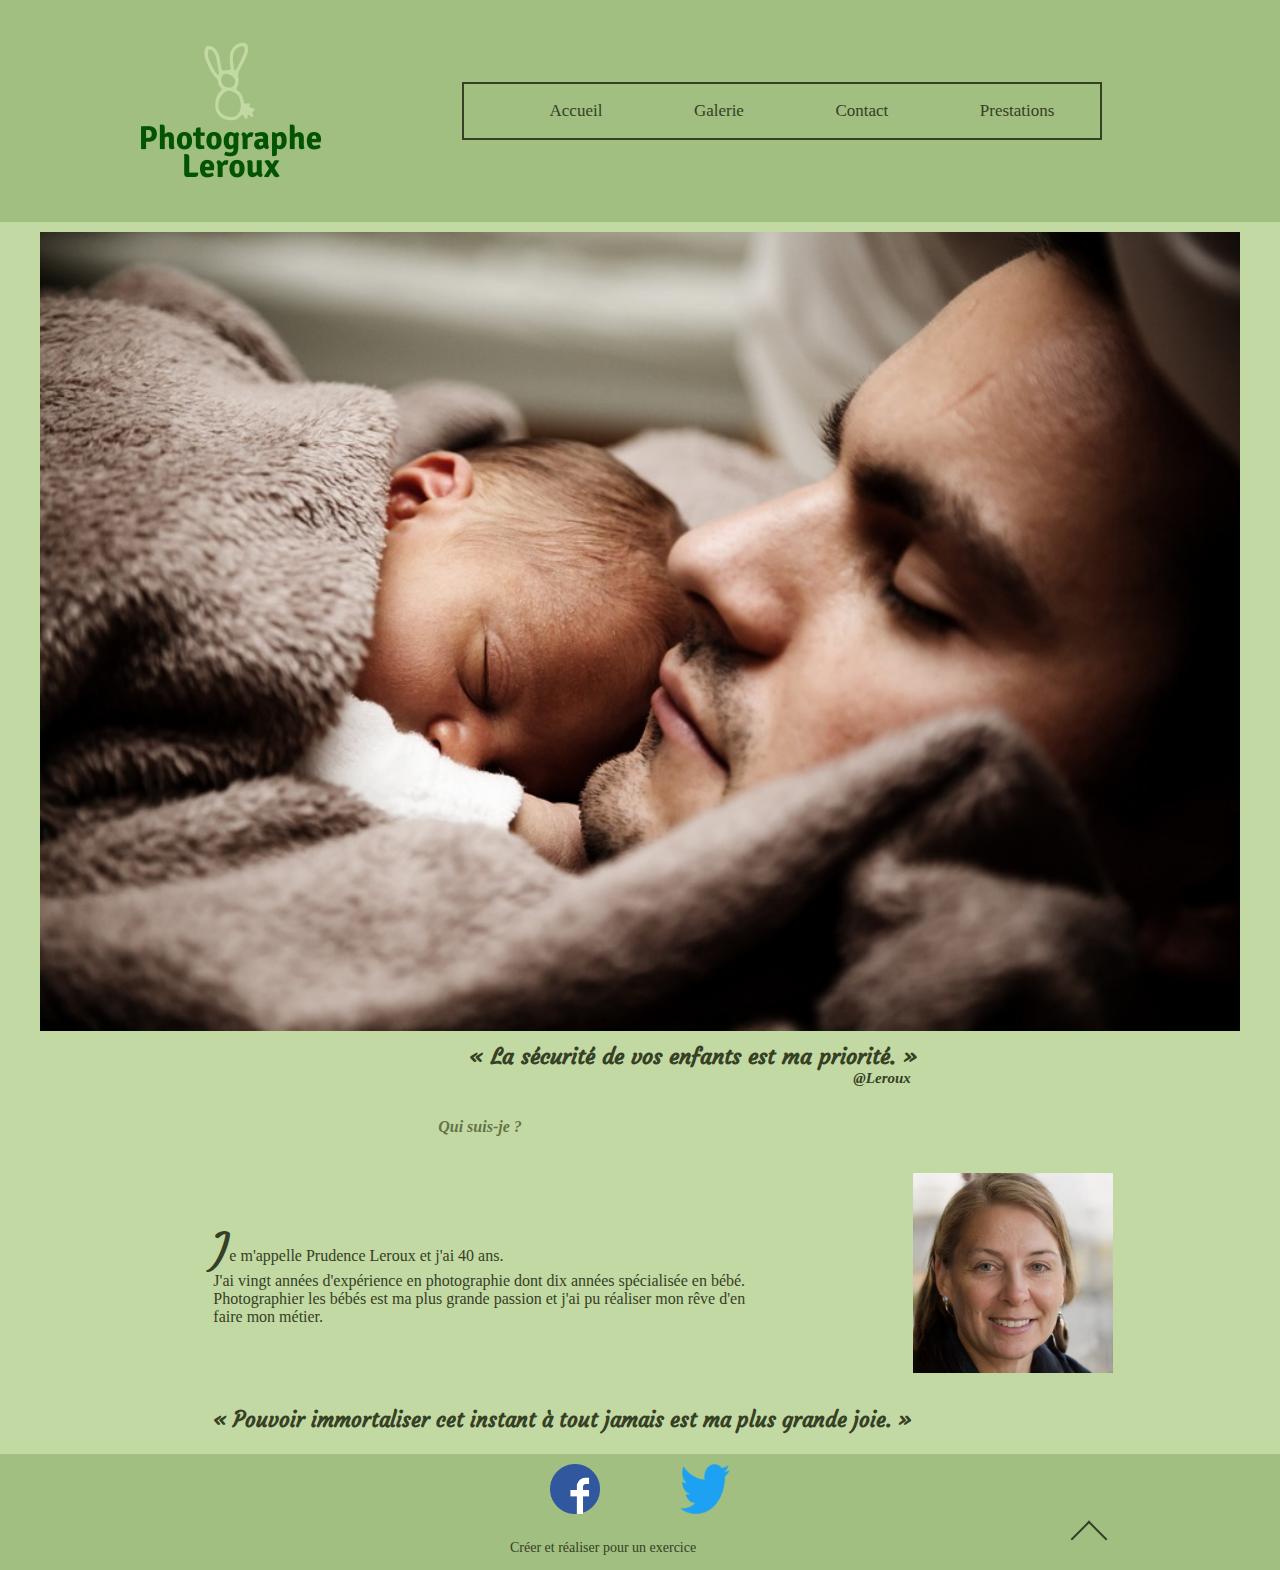
<file: index.html>
<!DOCTYPE html>
<html lang="en">
<head>
    <meta charset="UTF-8">
    <meta name="viewport" content="width=device-width, initial-scale=1.0">
    <meta http-equiv="X-UA-Compatible" content="ie=edge">

    <link rel="shortcut icon" type="image/png" href="pictures/favicon.jpeg"/>
    <link href="style.css" rel="stylesheet" type="text/css" />

    <title>Photographe Bébé Leroux</title>
</head>
<body>
    <header class="header">
        <figure class="logoleroux">
            <img src="pictures/lerouxlogo.png" alt="logo from the photography site" />
        </figure>
        <nav class="navtop">
            <ul>
                <a href="index.html"><li>Accueil</li></a>
                <a href="galerie.html"><li>Galerie</li></a>
                <a href="contact.html"><li>Contact</li></a>
                <a href="prestation.html"><li>Prestations</li></a>
            </ul>
        </nav>
    </header>
    <main class="main">
        <figure class="babypicture">
            <img src="pictures/bebe2.jpg" alt="picture baby" class="picturebaby"/>
        </figure>

        <h3 class="quote">« La sécurité de vos enfants est ma priorité. »</h3>

        <h4 class="author">@Leroux</h4>

        <h5 class="titlepresentation">Qui suis-je ?</h5>

        <p class="presentation">Je m'appelle Prudence Leroux et j'ai 40 ans. 
            <br />
            J'ai vingt années d'expérience en photographie dont dix années spécialisée en bébé.
            <br />
            Photographier les bébés est ma plus grande passion et j'ai pu réaliser mon rêve d'en faire mon métier.
            <br />
        </p>

        <figure class="lerouxhead"> 
            <img src="pictures/leroux.jpeg" alt="head leroux" class="headleroux"/>
        </figure>

        <h3 class="quotetwo">« Pouvoir immortaliser cet instant à tout jamais est ma plus grande joie. »</h3>
    </main>
    <footer class="footer">
        <figure class="facebookpicture">
            <img src="pictures/facebook.png" alt="logo facebook" class="facebook"/>
        </figure>
        <figure class="twitterpicture">
            <img src="pictures/twitter.png" alt="twitter logo" class="twitter"/>
        </figure>

        <br />

        <p class="final">Créer et réaliser pour un exercice</p>

        <a href="#"><span class="arrowtop"></span></a>
    </footer>
</body>
</html>
</file>
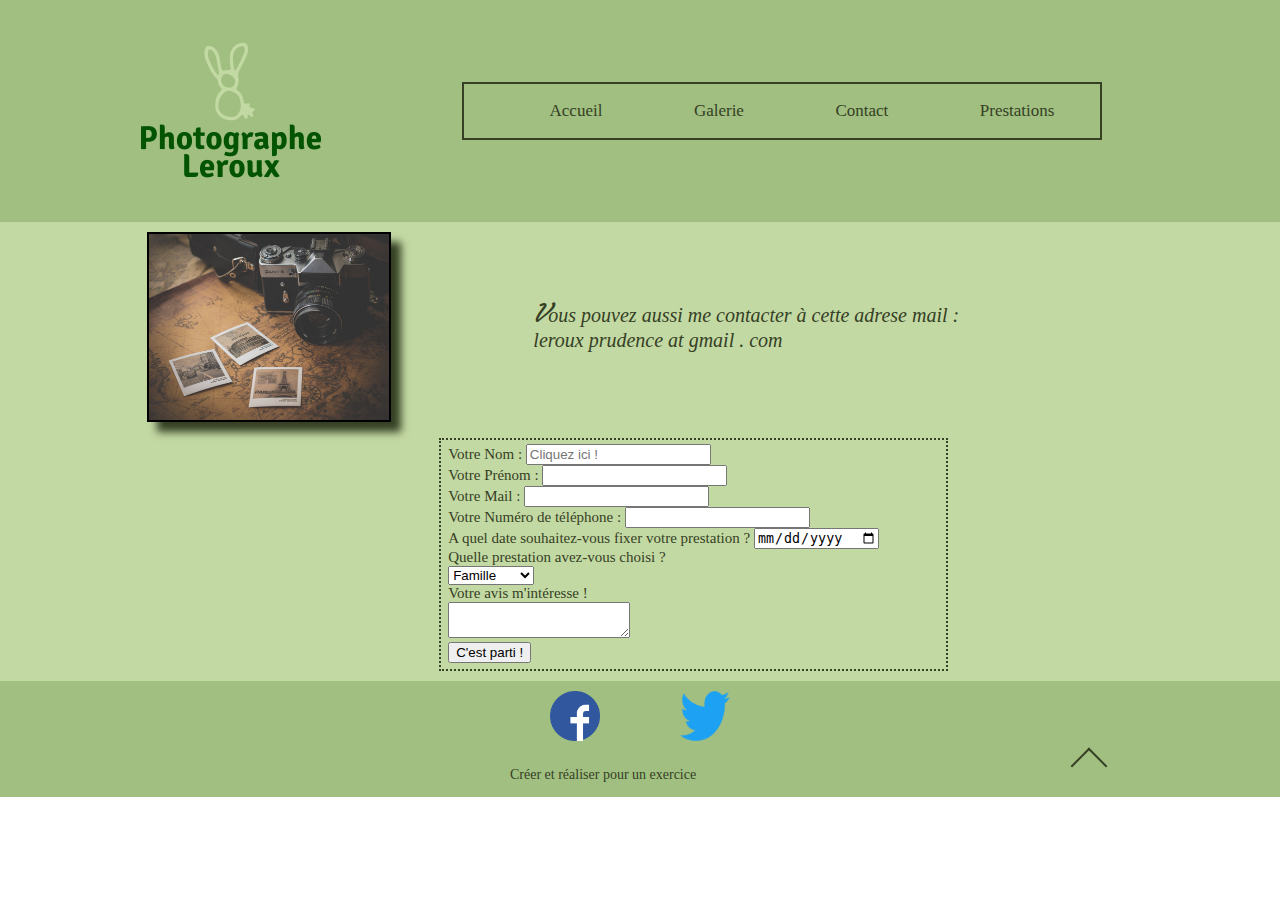
<file: contact.html>
<!DOCTYPE html>
<html lang="en">
<head>
    <meta charset="UTF-8">
    <meta name="viewport" content="width=device-width, initial-scale=1.0">
    <meta http-equiv="X-UA-Compatible" content="ie=edge">
    <link rel="shortcut icon" type="image/png" href="pictures/favicon.jpeg"/>
    <link href="style.css" rel="stylesheet" type="text/css" />

    <title>Photographe Bébé Leroux</title>
</head>
<body>
    <header class="header">
        <figure class="logoleroux">
            <img src="pictures/lerouxlogo.png" alt="logo from the photography site" />
        </figure>
        <nav class="navtop">
            <ul>
                <a href="index.html"><li>Accueil</li></a>
                <a href="galerie.html"><li>Galerie</li></a>
                <a href="contact.html"><li>Contact</li></a>
                <a href="prestation.html"><li>Prestations</li></a>
            </ul>
        </nav>
    </header>
    <main class="main">
            <figure class="camerapicture">
                    <img src="pictures/image.jpg" alt="picture represent camera" class="camera">
                </figure>
        <p class="contactmail">Vous pouvez aussi me contacter à cette adrese mail :
            <br />
            leroux prudence at gmail . com
        </p>
       

       <div class="form">
           <fieldset>
                <form method="post">
                    <label for="nom">Votre Nom :</label>
                        <input type="text" name="nom" id="nom" placeholder="Cliquez ici !" />
                    <br />
                    <label for="prenom">Votre Prénom :</label>
                        <input type="text" name="prenom" id="prenom" />
                    <br />
                    <label for="email">Votre Mail :</label>
                        <input type="email" name="email" id="email" />
                    <br />
                    <label for="num">Votre Numéro de téléphone :</label>
                        <input type="tel" name="tel" id="num" />
                    <br />
                    <label for="date">A quel date souhaitez-vous fixer votre prestation ?</label>
                        <input type="date" name="date" id="date" />
                    <br />
                    <label for="presta">Quelle prestation avez-vous choisi ?</label>
                        <br />
                        <select name="presta" id="presta">
                            <option value="famille">Famille</option>
                            <option value="bebe">Bébé</option>
                            <option value="enfants">Enfants</option>
                            <option value="grossesse">Grossesse</option>
                        </select>
                        <br />
                        <label for="avis">Votre avis m'intéresse !</label>
                        <br />
                        <textarea name="avis" id="avis"></textarea>
                    <br />
                    <input type="submit" value="C'est parti !" class="envoi">
                </form>
           </fieldset>
       </div>
    </main>
    <footer class="footer">
        <figure class="facebookpicture">
            <img src="pictures/facebook.png" alt="logo facebook" class="facebook"/>
        </figure>
        <figure class="twitterpicture">
            <img src="pictures/twitter.png" alt="twitter logo" class="twitter"/>
        </figure>

        <br />

        <p class="final">Créer et réaliser pour un exercice</p>

        <a href="#"><span class="arrowtop"></span></a>
    </footer>
</body>
</html>
</file>
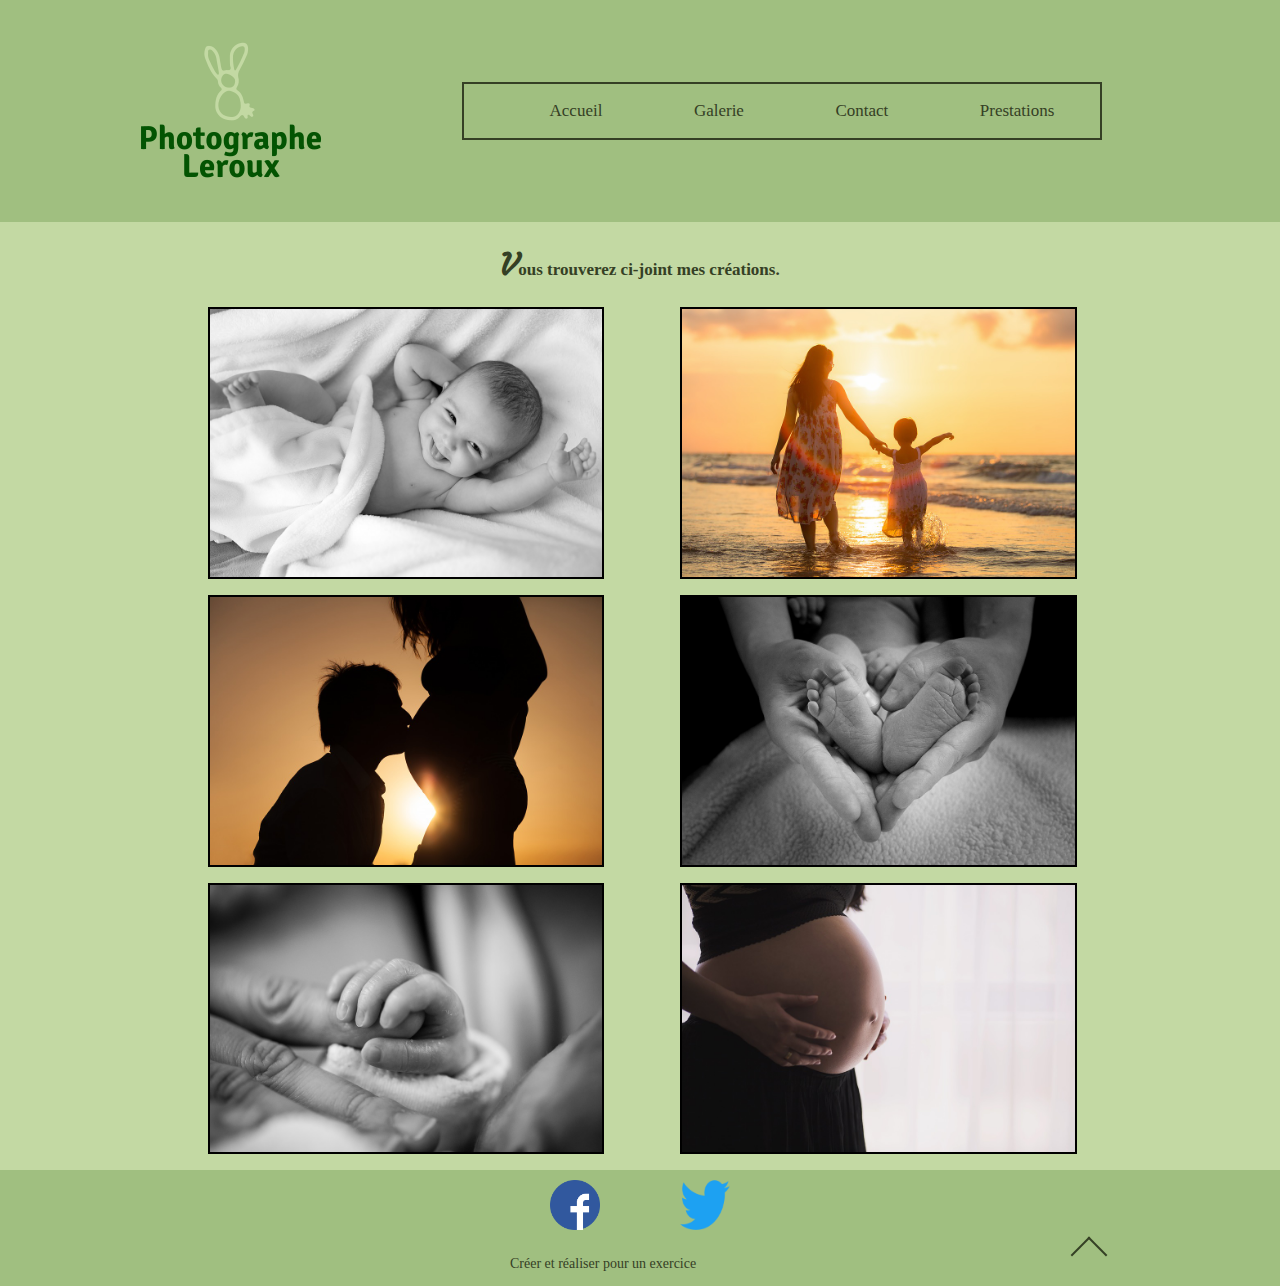
<file: galerie.html>
<!DOCTYPE html>
<html lang="en">
<head>
    <meta charset="UTF-8">
    <meta name="viewport" content="width=device-width, initial-scale=1.0">
    <meta http-equiv="X-UA-Compatible" content="ie=edge">
    <link rel="shortcut icon" type="image/png" href="pictures/favicon.jpeg"/>
    <link href="style.css" rel="stylesheet" type="text/css" />

    <title>Photographe Bébé Leroux</title>
</head>
<body>
    <header class="header">
        <figure class="logoleroux">
            <img src="pictures/lerouxlogo.png" alt="logo from the photography site" />
        </figure>
        <nav class="navtop">
            <ul>
                <a href="index.html"><li>Accueil</li></a>
                <a href="galerie.html"><li>Galerie</li></a>
                <a href="contact.html"><li>Contact</li></a>
                <a href="prestation.html"><li>Prestations</li></a>
            </ul>
        </nav>
    </header>
    <main>
        <div class="pictures">

        <h2 class="create">Vous trouverez ci-joint mes créations.</h2>
        <br />
        
        <figure class="photoone">
            <img src="pictures/bebe.jpg" alt="" class="photobebe">
        </figure>
        <figure class="phototwo">
            <img src="pictures/photo3.jpg" alt="" class="photo3">
        </figure>

        <br />

        <figure class="photothree">
            <img src="pictures/photo5.jpg" alt="" class="photo5">
        </figure>
        <figure class="photofour">
            <img src="pictures/photo.jpg" alt="" class="photo1">
        </figure>

        <br />

        <figure class="photofive">
            <img src="pictures/photo2.jpg" alt="" class="photo2">
        </figure>
        <figure class="photosix">
                <img src="pictures/photo4.jpg" alt="" class="photo4">
        </figure>
        </div>
    </main>
    <footer class="footer">
        <figure class="facebookpicture">
            <img src="pictures/facebook.png" alt="logo facebook" class="facebook"/>
        </figure>
        <figure class="twitterpicture">
            <img src="pictures/twitter.png" alt="twitter logo" class="twitter"/>
        </figure>

        <br />

        <p class="final">Créer et réaliser pour un exercice</p>

        <a href="#"><span class="arrowtop"></span></a>
    </footer>
</body>
</html>
</file>
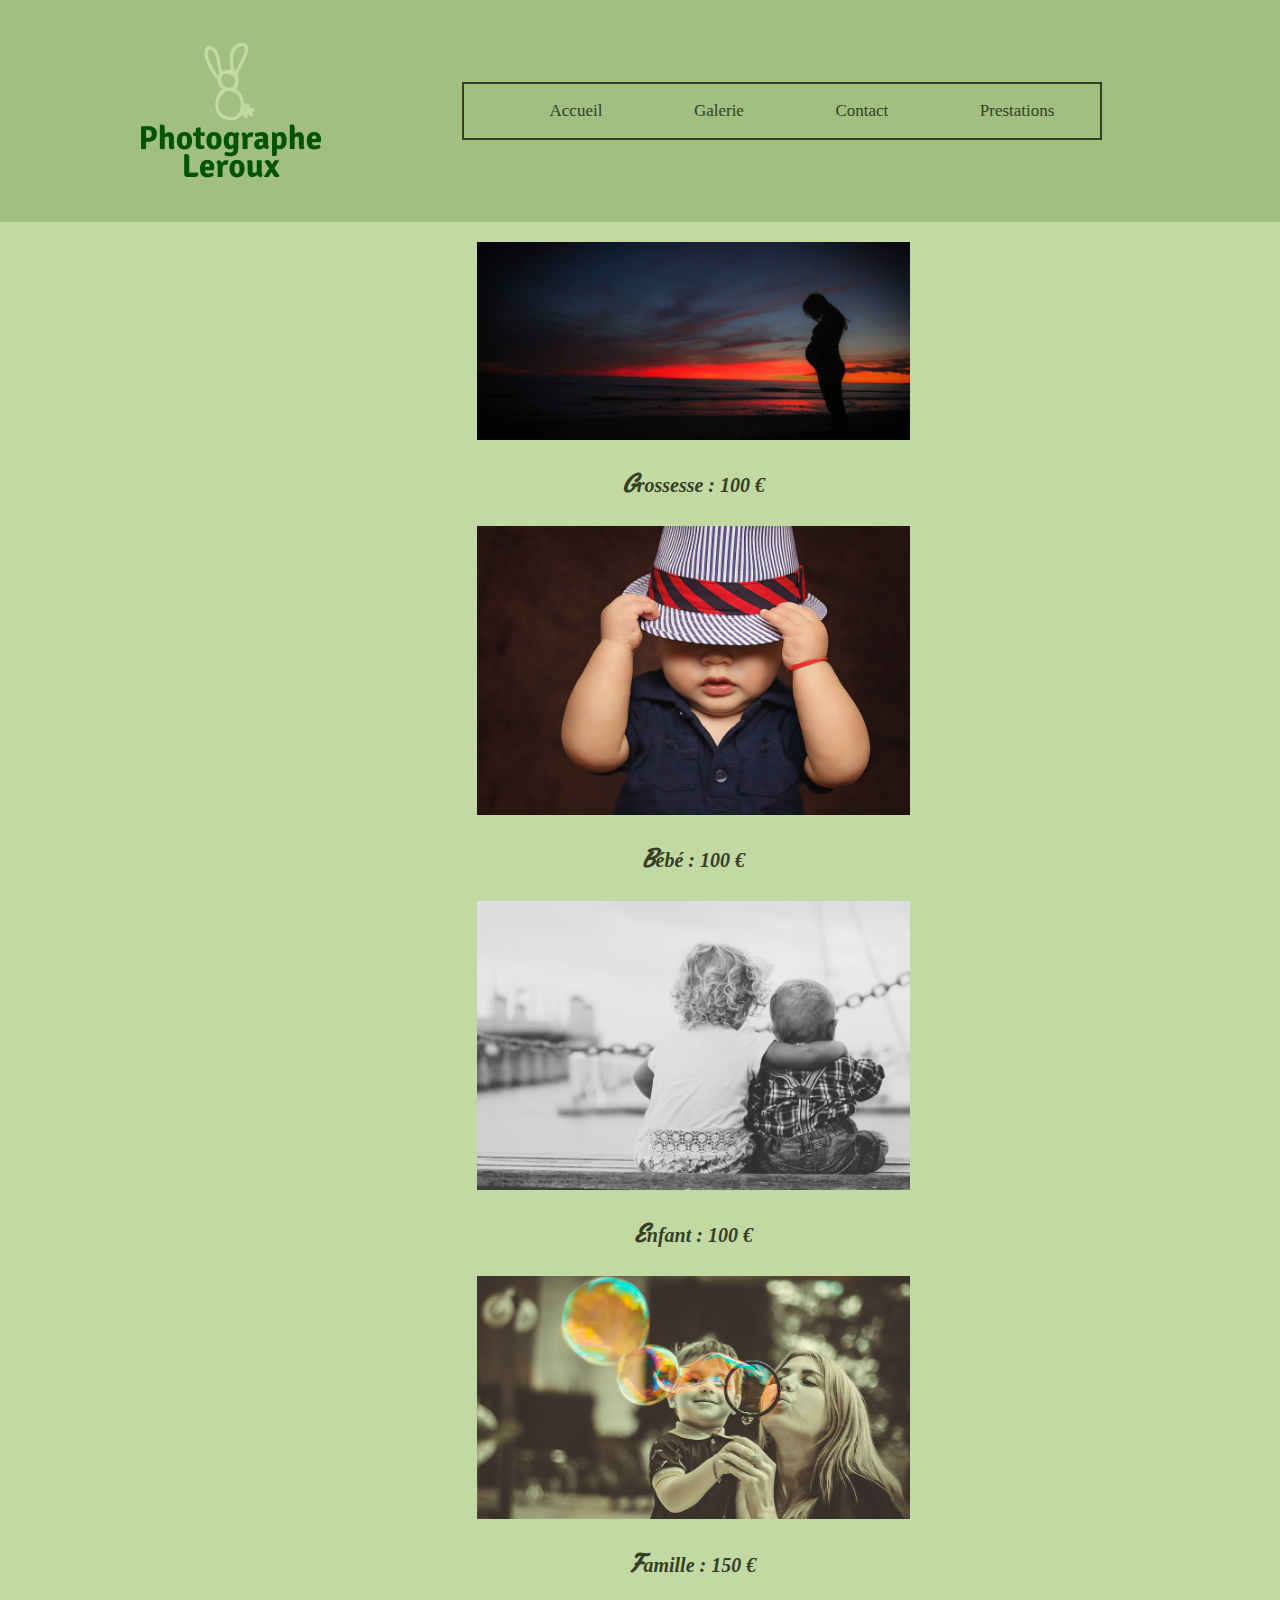
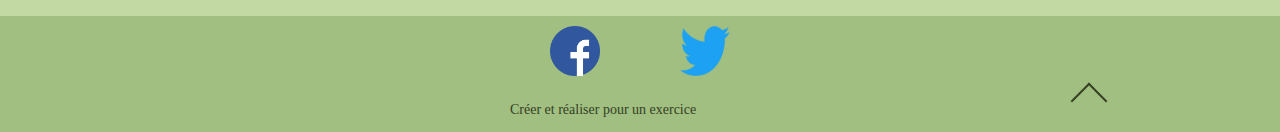
<file: prestation.html>
<!DOCTYPE html>
<html lang="en">
<head>
    <meta charset="UTF-8">
    <meta name="viewport" content="width=device-width, initial-scale=1.0">
    <meta http-equiv="X-UA-Compatible" content="ie=edge">

    <link rel="shortcut icon" type="image/png" href="pictures/favicon.jpeg"/>

    <link href="style.css" rel="stylesheet" type="text/css" />

    <title>Photographe Bébé Leroux</title>
</head>
<body>
    <header class="header">
        <figure class="logoleroux">
            <img src="pictures/lerouxlogo.png" alt="logo from the photography site" />
        </figure>
        <nav class="navtop">
            <ul>
                <a href="index.html"><li>Accueil</li></a>
                <a href="galerie.html"><li>Galerie</li></a>
                <a href="contact.html"><li>Contact</li></a>
                <a href="#"><li>Prestations</li></a>
            </ul>
        </nav>
    </header>
    <main class="main">
        <div class="presta">
            <figure class="presta1">
                <img src="pictures/prestation.jpg" alt="picture baby pregnant">
            </figure>
            <h4 class="prestation">Grossesse : 100 €</h4>
            <figure class="presta2">
                <img src="pictures/prestationbb.jpg" alt="picture baby">
            </figure>
            <h4 class="prestation">Bébé : 100 €</h4>
            <figure class="presta3">
                <img src="pictures/prestationenfant.jpg" alt="">
            </figure>
            <h4 class="prestation">Enfant : 100 €</h4>
            <figure class="presta4">
                <img src="pictures/prestationfamille.jpg" alt="">
            </figure>
            <h4 class="prestation">Famille : 150 €</h4>

        </div>
    </main>
    <footer class="footer">
        <figure class="facebookpicture">
            <img src="pictures/facebook.png" alt="logo facebook" class="facebook"/>
        </figure>
        <figure class="twitterpicture">
            <img src="pictures/twitter.png" alt="twitter logo" class="twitter"/>
        </figure>

        <br />

        <p class="final">Créer et réaliser pour un exercice</p>

        <a href="#"><span class="arrowtop"></span></a>
    </footer>
</body>
</html>
</file>
<file: style.css>
@import url("https://fonts.googleapis.com/css?family=Courgette&display=swap");
html,
body {
  margin: 0;
  padding: 0;
  font-size: 10px;
}

/* ================== Grid Basic ==================== */
body {
  display: grid;
  grid-template-columns: repeat(12, 1fr);
  grid-auto-rows: minmax(1rem, auto);
}

header {
  grid-column: 1/13;
}

main {
  grid-column: 1/13;
}

footer {
  grid-column: 1/13;
}

/* Nav Bar top */
.header {
  display: grid;
  grid-template-columns: repeat(12, 1fr);
  grid-auto-rows: minmax(1rem, auto);
}

.logoleroux {
  grid-column: 2/3;
}

.navtop {
  grid-column: 4/11;
  align-self: center;
}

.navtop ul {
  display: flex;
  flex-direction: row;
  justify-content: space-around;
}

/* Main */
.main {
  display: grid;
  grid-template-columns: repeat(12, 1fr);
  grid-auto-rows: minmax(1rem, auto);
}

.babypicture {
  grid-column: 1/13;
}

.quote {
  grid-column: 4/11;
  justify-self: center;
}

.quotetwo {
  grid-column: 3/12;
}

.author {
  grid-column: 9/11;
}

.titlepresentation {
  grid-column: 3/8;
  justify-self: center;
}

.presentation {
  grid-column: 3/8;
  align-self: center;
}

.lerouxhead {
  grid-column: 9/12;
  justify-self: center;
}

/* footer */
.footer {
  display: grid;
  grid-template-columns: repeat(12, 1fr);
  grid-auto-rows: minmax(1rem, auto);
}

.facebookpicture {
  grid-column: 6/7;
}

.twitterpicture {
  grid-column: 7/8;
}

.arrowtop {
  grid-column: 11/13;
  justify-items: center;
}

.final {
  grid-column: 6/11;
}

/* =============== Galerie page =============== */
.pictures {
  display: grid;
  grid-template-columns: repeat(8, 1fr);
  grid-auto-rows: minmax(1rem, auto);
}

.create {
  grid-column: 1/9;
}

.photoone {
  grid-column: 2/5;
}

.phototwo {
  grid-column: 5/8;
}

.photothree {
  grid-column: 2/5;
}

.photofour {
  grid-column: 5/8;
}

.photofive {
  grid-column: 2/5;
}

.photosix {
  grid-column: 5/8;
}

/* =============== Contact Page ============== */
div {
  grid-column: 5/10;
}

p {
  grid-column: 6/10;
}

.camerapicture {
  grid-column: 2/5;
}

/* ================ Prestation Page ======= */
.presta1 {
  grid-column: 2/10;
}

.presta2 {
  grid-column: 2/10;
}

.presta3 {
  grid-column: 2/10;
}

.presta4 {
  grid-column: 2/10;
}

/* =========== Color the page Home ========= */
header {
  background-color: #A0BF80;
}

main {
  background-color: #C3D9A3;
}

footer {
  background-color: #A0BF80;
}

/* Color nav bar top */
.navtop {
  border: 0.2rem solid #354025;
  color: #354025;
  font-size: 1.7rem;
}

.navtop li {
  list-style-type: none;
}

a {
  text-decoration: none;
  color: #354025;
}

a:hover {
  color: #89837e;
}

a:active {
  color: #354025;
}

a:visited {
  color: #1d8637;
}

/* Color different text in main */
.quote {
  color: #354025;
  font-size: 2.2rem;
  margin: 0;
  font-family: "Courgette", cursive;
}

.quotetwo {
  color: #354025;
  font-size: 2.1rem;
  font-family: "Courgette", cursive;
}

.author {
  font-size: 1.5rem;
  margin: 0;
  color: #354025;
  font-style: italic;
  margin-bottom: 0.5rem;
}

.titlepresentation {
  font-size: 1.6rem;
  color: #657346;
  font-style: italic;
}

.presentation {
  font-size: 1.6rem;
  color: #354025;
}

.presentation::first-letter {
  font-size: 4rem;
  font-style: bold;
  color: #354025;
  font-family: "Courgette", cursive;
}

/* colo footer */
.final {
  font-size: 1.4rem;
  color: #354025;
}

.arrowtop {
  border: solid #354025;
  width: 2rem;
  height: 2rem;
  border-width: 0 2px 2px 0;
  display: inline-block;
  padding: 2px;
  transform: rotate(-135deg);
  -webkit-transform: rotate(-135deg);
  justify-self: center;
}

/* ============= Galerie page ==========  */
.pictures img {
  border: 0.2rem solid black;
}

.create {
  font-size: 1.7rem;
  color: #354025;
  justify-self: center;
}

.create::first-letter {
  font-size: 3rem;
  font-family: "Courgette", cursive;
}

/* =============== Contact page ============= */
div {
  margin: 1rem;
}

fieldset {
  border: 0.2rem dotted #354025;
}

form {
  font-size: 1.5rem;
  color: #354025;
}

.contactmail {
  font-size: 2rem;
  color: #354025;
  font-style: italic;
  align-self: center;
}

.contactmail::first-letter {
  font-family: "Courgette", cursive;
  font-size: 2.5rem;
}

.camera {
  border: solid black 0.2rem;
  box-shadow: 1rem 1rem 0.8rem #354025;
}

/* ========== Prestation page ============ */
.prestation {
  font-size: 2rem;
  color: #354025;
  font-style: italic;
  justify-self: center;
}

.prestation::first-letter {
  font-family: "Courgette", cursive;
  font-size: 2.5rem;
}

/* resize pictures */
.picturebaby {
  width: 100%;
  height: auto;
}

.headleroux {
  width: 20rem;
  height: 20rem;
}

.navtop {
  width: 100%;
}

.facebook {
  width: 5rem;
  height: 5rem;
}

.twitter {
  width: 5rem;
  height: 5rem;
}

/* ================ Galerie Page ================== */
.photobebe {
  width: 100%;
  height: 100%;
}

.photo3 {
  width: 100%;
  height: 100%;
}

.photo5 {
  width: 100%;
  height: 100%;
}

.photo1 {
  width: 100%;
  height: 100%;
}

.photo2 {
  width: 100%;
  height: 100%;
}

.photo4 {
  width: 100%;
  height: 100%;
}

/* ==================== Contact page ============= */
.camera {
  width: 100%;
  height: 100%;
}

/* ======================= Prestation page ============= */
.presta img {
  width: 100%;
  height: 100%;
}

/* ============= MEDIA QUERIES ============  */

@media only screen and (max-width: 767px) {
  body {
    display: grid;
    grid-template-columns: 1fr;
  }
  header {
    grid-column: 1/1;
  }
  
  main {
    grid-column: 1/1;
  }
  
  footer {
    grid-column: 1/1;
  }
  
}

/*# sourceMappingURL=style.css.map */
</file>
